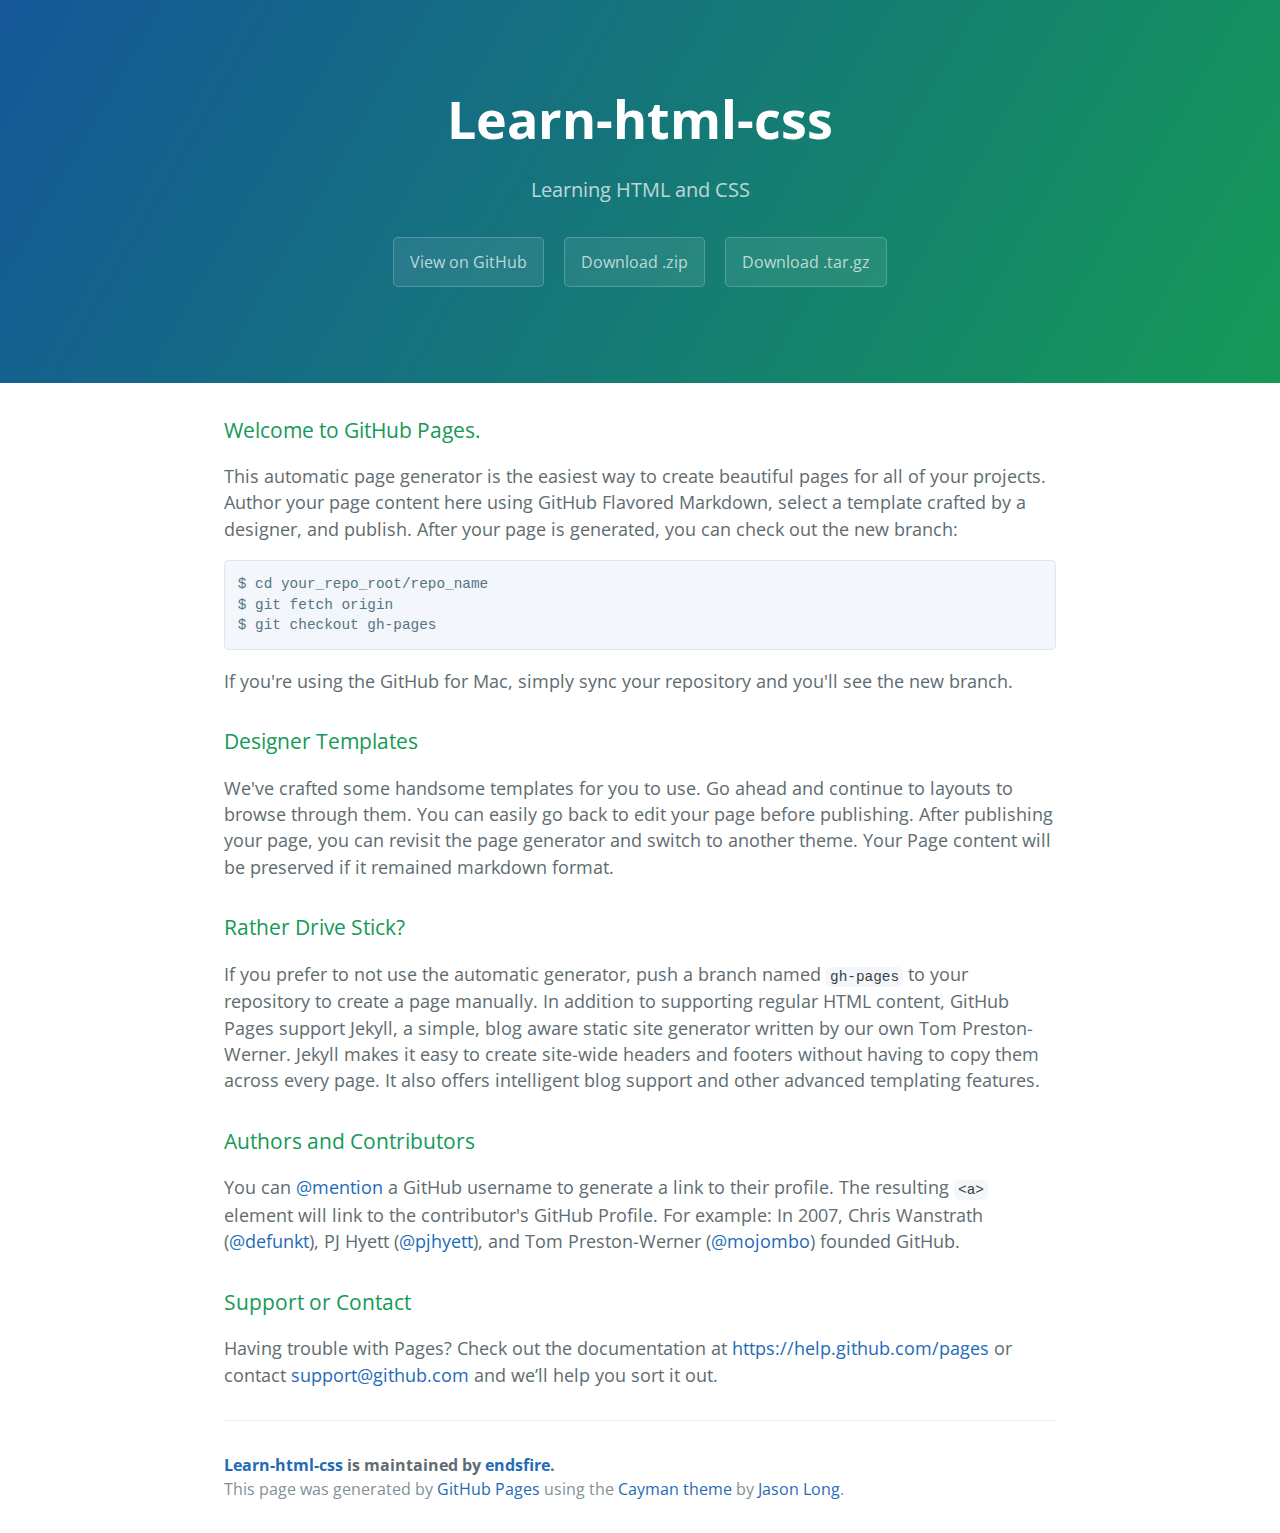
<file: index.html>
<!DOCTYPE html>
<html lang="en-us">
  <head>
    <meta charset="UTF-8">
    <title>Learn-html-css by endsfire</title>
    <meta name="viewport" content="width=device-width, initial-scale=1">
    <link rel="stylesheet" type="text/css" href="stylesheets/normalize.css" media="screen">
    <link href='http://fonts.googleapis.com/css?family=Open+Sans:400,700' rel='stylesheet' type='text/css'>
    <link rel="stylesheet" type="text/css" href="stylesheets/stylesheet.css" media="screen">
    <link rel="stylesheet" type="text/css" href="stylesheets/github-light.css" media="screen">
  </head>
  <body>
    <section class="page-header">
      <h1 class="project-name">Learn-html-css</h1>
      <h2 class="project-tagline">Learning HTML and CSS</h2>
      <a href="https://github.com/endsfire/learn-html-css" class="btn">View on GitHub</a>
      <a href="https://github.com/endsfire/learn-html-css/zipball/master" class="btn">Download .zip</a>
      <a href="https://github.com/endsfire/learn-html-css/tarball/master" class="btn">Download .tar.gz</a>
    </section>

    <section class="main-content">
      <h3>
<a id="welcome-to-github-pages" class="anchor" href="#welcome-to-github-pages" aria-hidden="true"><span class="octicon octicon-link"></span></a>Welcome to GitHub Pages.</h3>

<p>This automatic page generator is the easiest way to create beautiful pages for all of your projects. Author your page content here using GitHub Flavored Markdown, select a template crafted by a designer, and publish. After your page is generated, you can check out the new branch:</p>

<pre><code>$ cd your_repo_root/repo_name
$ git fetch origin
$ git checkout gh-pages
</code></pre>

<p>If you're using the GitHub for Mac, simply sync your repository and you'll see the new branch.</p>

<h3>
<a id="designer-templates" class="anchor" href="#designer-templates" aria-hidden="true"><span class="octicon octicon-link"></span></a>Designer Templates</h3>

<p>We've crafted some handsome templates for you to use. Go ahead and continue to layouts to browse through them. You can easily go back to edit your page before publishing. After publishing your page, you can revisit the page generator and switch to another theme. Your Page content will be preserved if it remained markdown format.</p>

<h3>
<a id="rather-drive-stick" class="anchor" href="#rather-drive-stick" aria-hidden="true"><span class="octicon octicon-link"></span></a>Rather Drive Stick?</h3>

<p>If you prefer to not use the automatic generator, push a branch named <code>gh-pages</code> to your repository to create a page manually. In addition to supporting regular HTML content, GitHub Pages support Jekyll, a simple, blog aware static site generator written by our own Tom Preston-Werner. Jekyll makes it easy to create site-wide headers and footers without having to copy them across every page. It also offers intelligent blog support and other advanced templating features.</p>

<h3>
<a id="authors-and-contributors" class="anchor" href="#authors-and-contributors" aria-hidden="true"><span class="octicon octicon-link"></span></a>Authors and Contributors</h3>

<p>You can <a href="https://github.com/blog/821" class="user-mention">@mention</a> a GitHub username to generate a link to their profile. The resulting <code>&lt;a&gt;</code> element will link to the contributor's GitHub Profile. For example: In 2007, Chris Wanstrath (<a href="https://github.com/defunkt" class="user-mention">@defunkt</a>), PJ Hyett (<a href="https://github.com/pjhyett" class="user-mention">@pjhyett</a>), and Tom Preston-Werner (<a href="https://github.com/mojombo" class="user-mention">@mojombo</a>) founded GitHub.</p>

<h3>
<a id="support-or-contact" class="anchor" href="#support-or-contact" aria-hidden="true"><span class="octicon octicon-link"></span></a>Support or Contact</h3>

<p>Having trouble with Pages? Check out the documentation at <a href="https://help.github.com/pages">https://help.github.com/pages</a> or contact <a href="mailto:support@github.com">support@github.com</a> and we’ll help you sort it out.</p>

      <footer class="site-footer">
        <span class="site-footer-owner"><a href="https://github.com/endsfire/learn-html-css">Learn-html-css</a> is maintained by <a href="https://github.com/endsfire">endsfire</a>.</span>

        <span class="site-footer-credits">This page was generated by <a href="https://pages.github.com">GitHub Pages</a> using the <a href="https://github.com/jasonlong/cayman-theme">Cayman theme</a> by <a href="https://twitter.com/jasonlong">Jason Long</a>.</span>
      </footer>

    </section>

  
  </body>
</html>
</file>
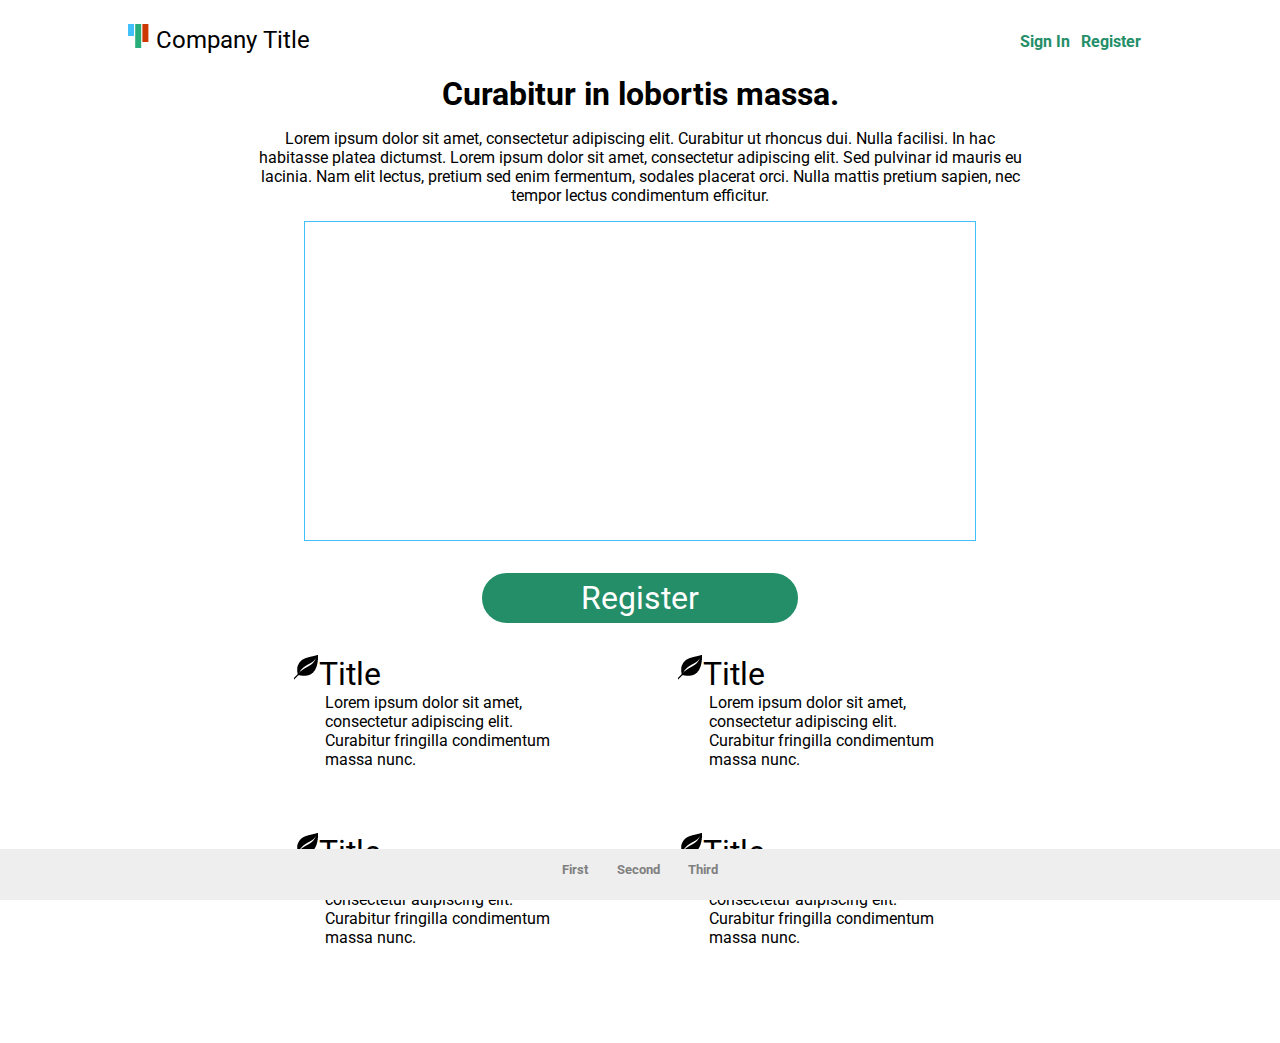
<file: First Try/index.html>
<!DOCTYPE html>
<html>
<head>
	<title>
		Company Title
	</title>
	<link href='http://fonts.googleapis.com/css?family=Roboto' rel='stylesheet' type='text/css'>
	<link rel="stylesheet" media="(min-width:601px)" href="css/main.css" />
	<link rel="stylesheet" media="screen and (max-width:600px)" href="css/mobile.css" />
</head>
<body>
<div id ="title_container">
	<span>
	<svg width=".9em" height="1em" style="display:inline;">
		<rect x="0em" y=".0em" width = ".25em" height=".5em" style="fill:rgb(66,192,251);"/>
		<rect x=".3em" y="0em" width = ".25em" height="1em" style="fill:rgb(40,174,123);"/>
		<rect x=".6em" y=".0em" width = ".25em" height=".75em" style="fill:rgb(205,55,0);"/>
	</svg>
		Company Title
	</span>
	<div id = "title_menu">
		<a href="#" class = "b_menu">
			Sign In
		</a>
		<a href="#" class = "b_menu">
			Register
		</a>
	</div>
</div>
<div id = "main_container">
	<h1>Curabitur in lobortis massa.</h1>
	<p>
		Lorem ipsum dolor sit amet, consectetur adipiscing elit. 
		Curabitur ut rhoncus dui. Nulla facilisi. 
		In hac habitasse platea dictumst. 
		Lorem ipsum dolor sit amet, consectetur adipiscing elit. 
		Sed pulvinar id mauris eu lacinia. 
		Nam elit lectus, pretium sed enim fermentum, sodales placerat orci. 
		Nulla mattis pretium sapien, nec tempor lectus condimentum efficitur. 
	</p>
	<div id = "sample_container">
	</div>
	<a href="#" class ="main_button m_mobilehide">Register</a>
	<div class = "m_grid">
		<div class = "m_col-g">
			<div class = "m_home_grid">
				<div class ="box_title">
					Title
				</div>
				<div class ="box_main">
					Lorem ipsum dolor sit amet, consectetur adipiscing elit. Curabitur fringilla condimentum massa nunc.
				</div>
			</div>
		</div>
		<div class = "m_col-g">
			<div class = "m_home_grid">
				<div class ="box_title">
					Title
				</div>
				<div class ="box_main">
					Lorem ipsum dolor sit amet, consectetur adipiscing elit. Curabitur fringilla condimentum massa nunc.
				</div>
			</div>
		</div>
	</div>
	<div class = "m_grid">
		<div class = "m_col-g">
			<div class = "m_home_grid">
				<div class ="box_title">
					Title
				</div>
				<div class ="box_main">
					Lorem ipsum dolor sit amet, consectetur adipiscing elit. Curabitur fringilla condimentum massa nunc.
				</div>
			</div>
		</div>
		<div class = "m_col-g">
			<div class = "m_home_grid">
				<div class ="box_title">
					Title
				</div>
				<div class ="box_main">
					Lorem ipsum dolor sit amet, consectetur adipiscing elit. Curabitur fringilla condimentum massa nunc.
				</div>
			</div>
		</div>
	</div>
</div>
<div id = "footer_container">
	<div id = "footer_menu">
		<a href="#" class ="b_fmenu">
			First
		</a>
		<a href="#" class ="b_fmenu">
			Second
		</a>
		<a href="#" class ="b_fmenu">
			Third
		</a>
	</div>
</div>
</body>
</html>
</file>
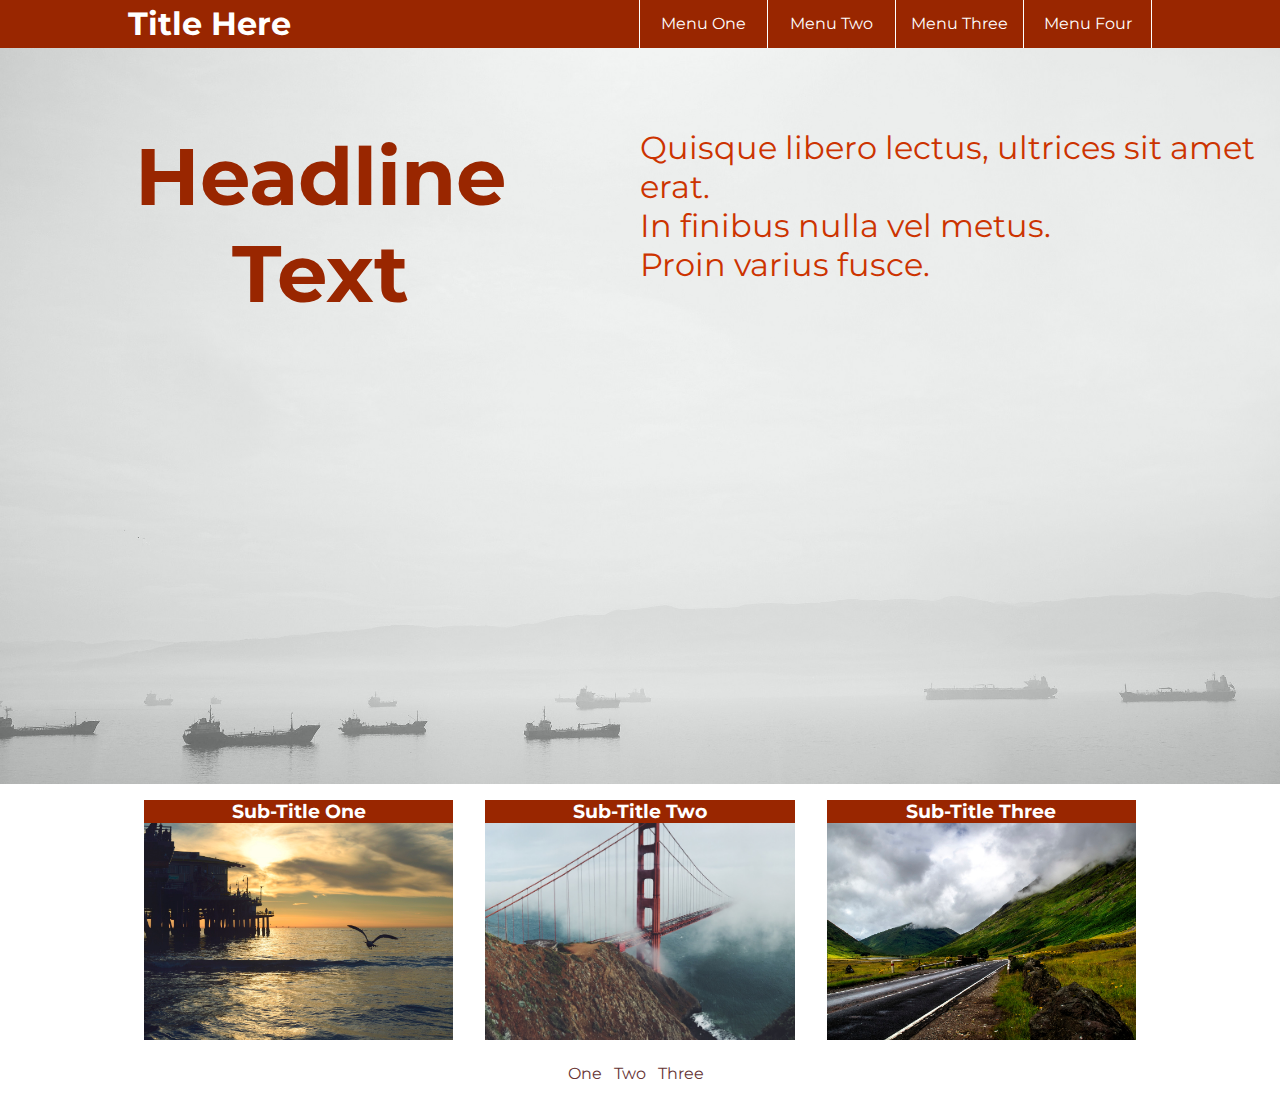
<file: Second Try/index.html>
<!DOCTYPE html>
<html>
<head>
	<title>
		Title Here
	</title>
	<link href='http://fonts.googleapis.com/css?family=Montserrat' rel='stylesheet' type='text/css'>
	<link rel="stylesheet" media ="screen and (min-width: 1020px)" href="css/main.css" />
	<link rel="stylesheet" media ="screen and (max-width: 1020px)" href="css/mobile.css"/>
</head>
<body>
<div id="header_color_strip">
	<div id = "header_container">
		<div class="col-1-2">
			<div class="module">
				<h1>Title Here</h1>
			</div>
		</div>
		<div class="col-1-8">
			<div class="module">
				<a href="#">Menu One</a>
			</div>
		</div>
		<div class="col-1-8">
			<div class="module">
				<a href="#">Menu Two</a>
			</div>
		</div>
		<div class="col-1-8">
			<div class="module">
				<a href="#">Menu Three</a>
			</div>
		</div>
		<div class="col-1-8">
			<div class="module">
				<a href="#">Menu Four</a>
			</div>
		</div>
	</div>
</div>
<div id = "content_container">
	<div id ="background_container">
		<div>
			<h1>Headline Text</h1>
		</div>
		<div id ="text_container">
			<ul>
				<li>Quisque libero lectus, ultrices sit amet erat.</li>
				<li>In finibus nulla vel metus.</li>
				<li>Proin varius fusce.</li>
			</ul>
		</div>
	</div>
	<div id ="details_container">
		<div class = "col-1-3">
			<div class = "module_detail" id = "sub_title_one">
				<div>
					<h3>Sub-Title One</h3>
					<p>
					Lorem ipsum dolor sit amet, consectetur adipiscing elit. 
					Integer vestibulum augue ut ligula viverra rhoncus. 
					Aenean quis imperdiet volutpat.
					</p>
				</div>
			</div>
		</div>
		<div class = "col-1-3">
			<div class = "module_detail" id = "sub_title_two">
				<div>
					<h3>Sub-Title Two</h3>
					<p>
					Lorem ipsum dolor sit amet, consectetur adipiscing elit. 
					Cras commodo in libero sed pharetra. Ut id metus porta, 
					maximus sapien sed posuere.
					</p>
				</div>
			</div>
		</div>
		<div class = "col-1-3">
			<div class = "module_detail" id = "sub_title_three">
				<div>
					<h3>Sub-Title Three</h3>
					<p>
					Lorem ipsum dolor sit amet, consectetur adipiscing elit. 
					Integer non sem metus. Curabitur quis eleifend dui. 
					Mauris eu ullamcorper volutpat.
					</p>
				</div>
			</div>
		</div>
	</div>
</div>
<div id ="footer_container">
	<ul>
		<li><a href="#">One</a></li>
		<li><a href="#">Two</a></li>
		<li><a href="#">Three</a></li>
	</ul>
</div>
</body>
</html>
</file>
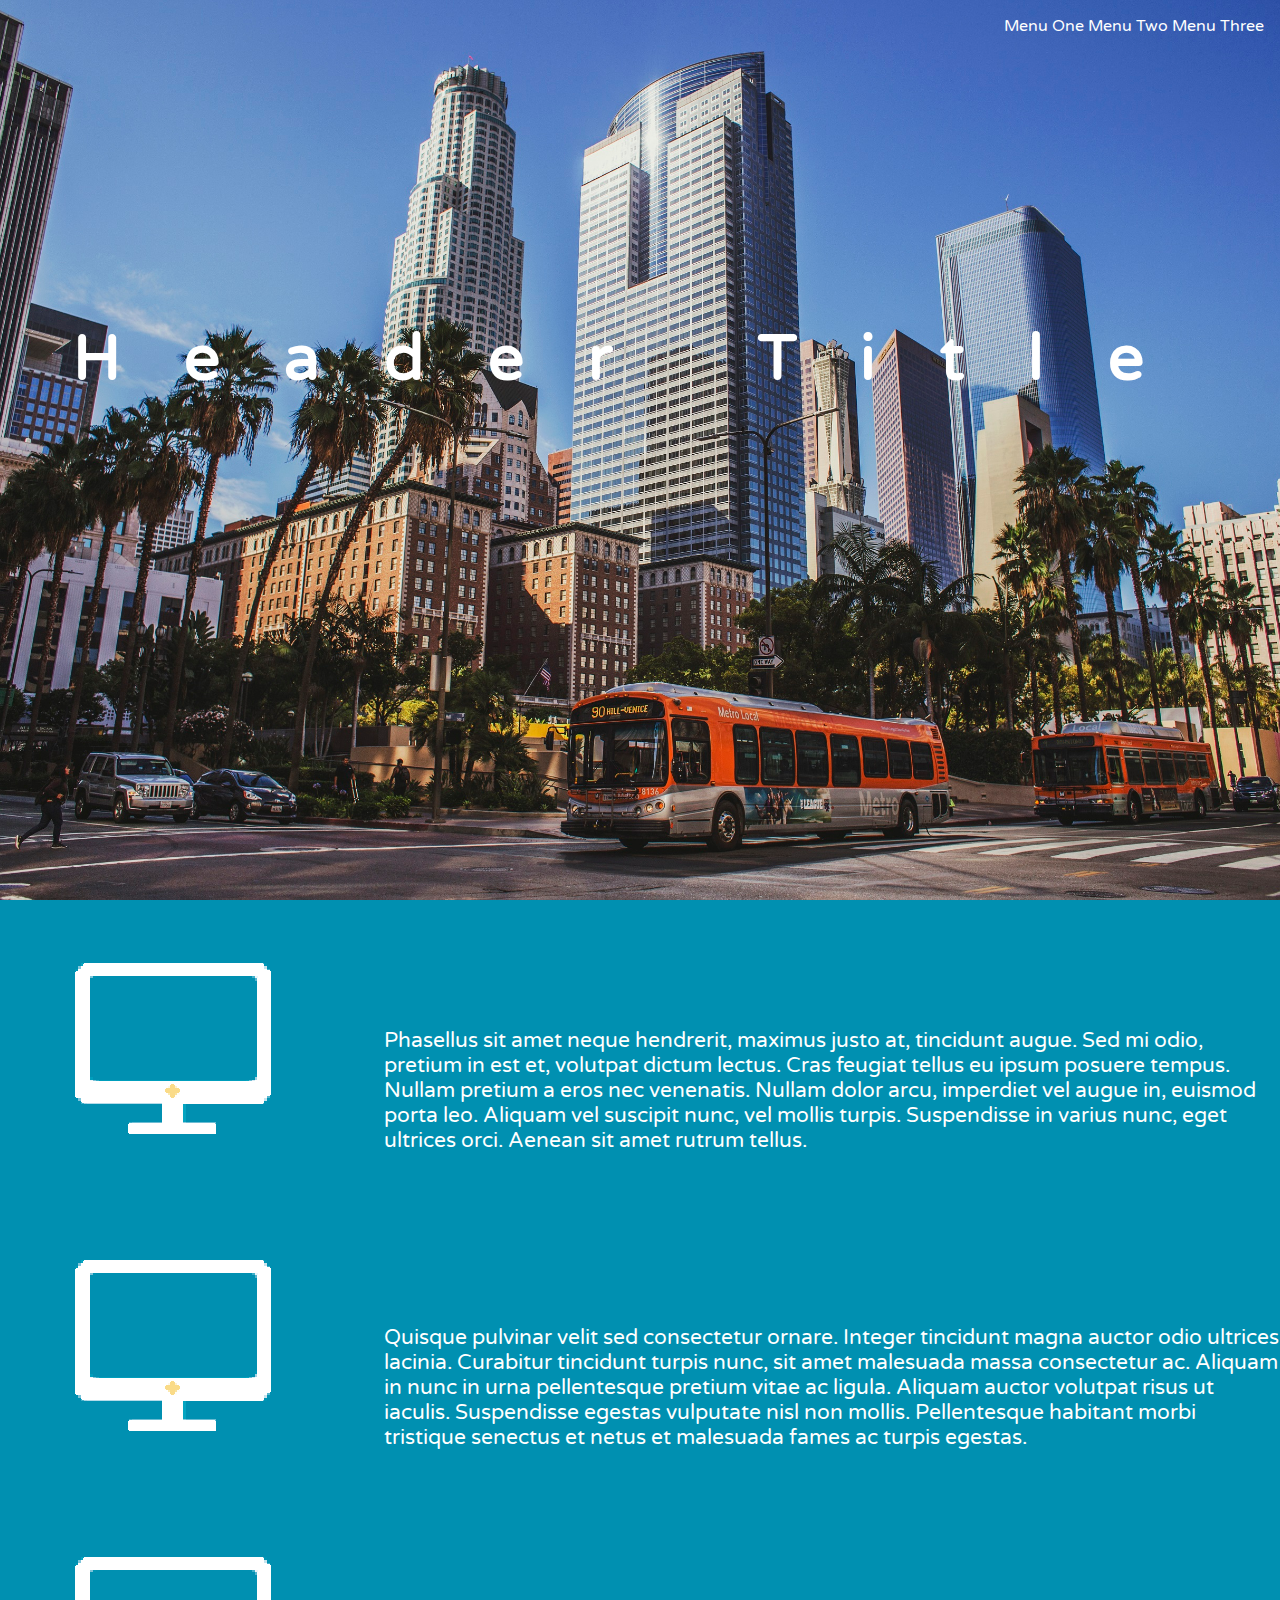
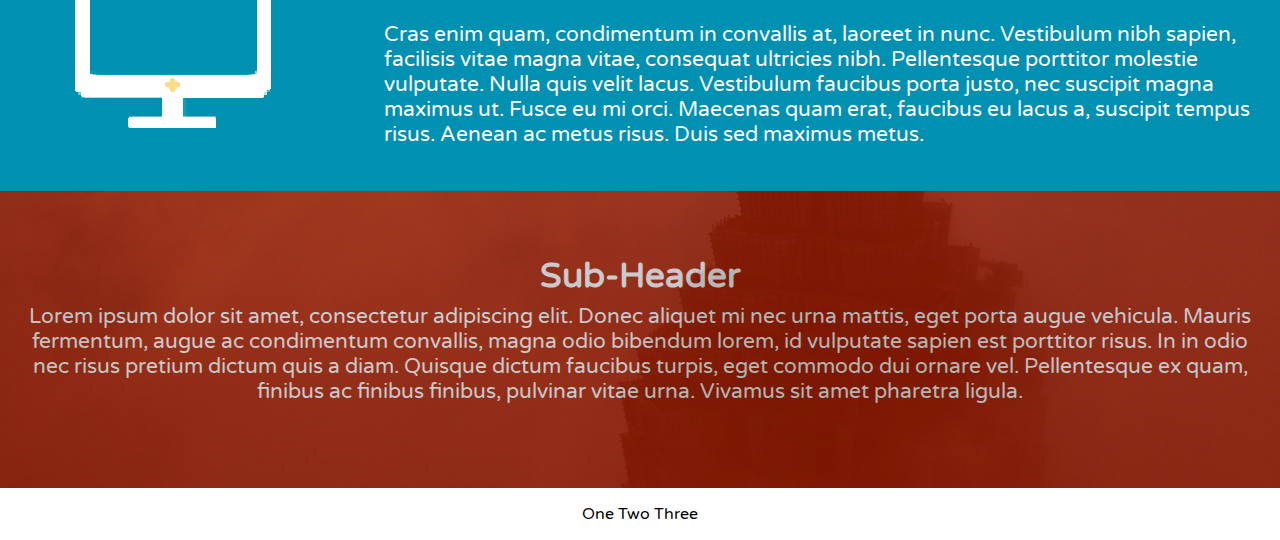
<file: Third Try/index.html>
<!DOCTYPE html>
<html>
<head>
	<title>
		Third Try
	</title>
	<link href='http://fonts.googleapis.com/css?family=Varela+Round' rel='stylesheet' type='text/css'>
	<link rel="stylesheet" href="css/desk.css"/>
</head>
<body>
<div id = "header_container">
	<div id ="header_menu">
		<a href="#">Menu One</a>
		<a href="#">Menu Two</a>
		<a href="#">Menu Three</a>
	</div>
	<h1>Header Title</h1>
</div>
<div id = "content_container">
	<div class = "list_content">
		<div>
			<p>
				Phasellus sit amet neque hendrerit, maximus justo at, tincidunt augue. 
				Sed mi odio, pretium in est et, volutpat dictum lectus. Cras feugiat tellus eu ipsum posuere tempus. 
				Nullam pretium a eros nec venenatis. Nullam dolor arcu, imperdiet vel augue in, euismod porta leo. 
				Aliquam vel suscipit nunc, vel mollis turpis. Suspendisse in varius nunc, eget ultrices orci. 
				Aenean sit amet rutrum tellus.
			</p>
		</div>
	</div>
	<div class = "list_content">
		<div>
			<p>
				Quisque pulvinar velit sed consectetur ornare. Integer tincidunt magna auctor odio ultrices lacinia. 
				Curabitur tincidunt turpis nunc, sit amet malesuada massa consectetur ac. 
				Aliquam in nunc in urna pellentesque pretium vitae ac ligula. Aliquam auctor volutpat risus ut iaculis. 
				Suspendisse egestas vulputate nisl non mollis. Pellentesque habitant morbi tristique senectus et netus et 
				malesuada fames ac turpis egestas.
			</p>
		</div>
	</div>
	<div class = "list_content">
		<div>
			<p>
				Cras enim quam, condimentum in convallis at, laoreet in nunc. Vestibulum nibh sapien, facilisis vitae magna vitae, 
				consequat ultricies nibh. Pellentesque porttitor molestie vulputate. Nulla quis velit lacus. 
				Vestibulum faucibus porta justo, nec suscipit magna maximus ut. Fusce eu mi orci. 
				Maecenas quam erat, faucibus eu lacus a, suscipit tempus risus. Aenean ac metus risus. Duis sed maximus metus.
			</p>
		</div>
	</div>
</div>
<div id = "detail_content">
	<div></div>
	<div>
		<h3>Sub-Header</h3>
		<p>
			Lorem ipsum dolor sit amet, consectetur adipiscing elit. Donec aliquet mi nec urna mattis, eget porta augue vehicula. 
			Mauris fermentum, augue ac condimentum convallis, magna odio bibendum lorem, id vulputate sapien est porttitor risus. 
			In in odio nec risus pretium dictum quis a diam. Quisque dictum faucibus turpis, eget commodo dui ornare vel. 
			Pellentesque ex quam, finibus ac finibus finibus, pulvinar vitae urna. Vivamus sit amet pharetra ligula.
		</p>
	</div>
</div>
<div id = "footer_container">
	<a href="#">One</a>
	<a href="#">Two</a>
	<a href="#">Three</a>
</div>
</body>
</html>
</file>
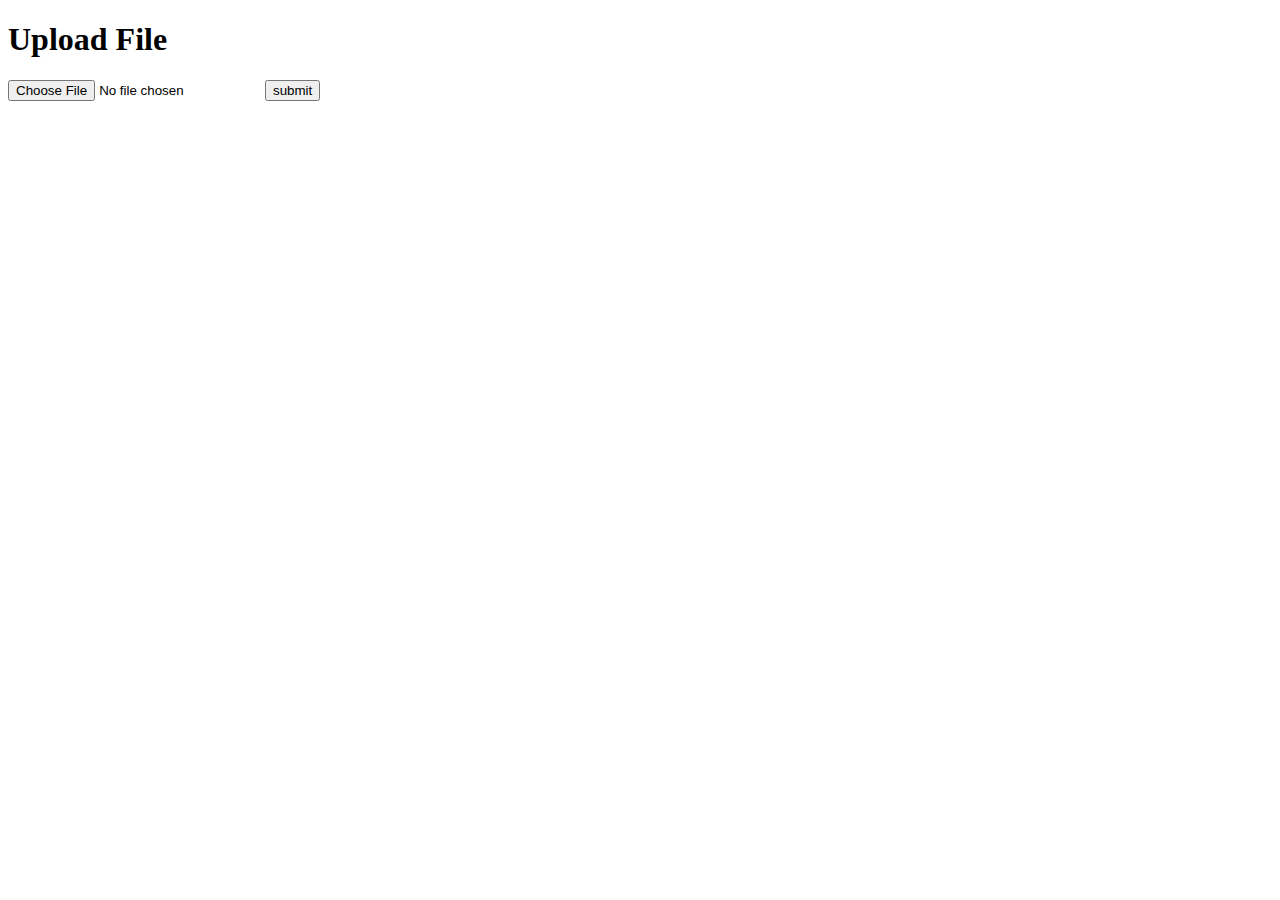
<file: upload.html>
<!DOCTYPE html>
<html>
<head>
	<title>
		Upload and Show
	</title>
</head>
<body>
<h1>Upload File</h1>
<form action="/test_file" method="post" accept-charset="utf-8" enctype="multipart/form-data">
<input id = "excel" name = "excel" type="file" value = ""/>
<input type="submit" value="submit"/>
</form>
</body>
</html>
</file>
<file: stylesheets/stylesheet.css>
* {
  box-sizing: border-box; }

body {
  padding: 0;
  margin: 0;
  font-family: "Open Sans", "Helvetica Neue", Helvetica, Arial, sans-serif;
  font-size: 16px;
  line-height: 1.5;
  color: #606c71; }

a {
  color: #1e6bb8;
  text-decoration: none; }
  a:hover {
    text-decoration: underline; }

.btn {
  display: inline-block;
  margin-bottom: 1rem;
  color: rgba(255, 255, 255, 0.7);
  background-color: rgba(255, 255, 255, 0.08);
  border-color: rgba(255, 255, 255, 0.2);
  border-style: solid;
  border-width: 1px;
  border-radius: 0.3rem;
  transition: color 0.2s, background-color 0.2s, border-color 0.2s; }
  .btn + .btn {
    margin-left: 1rem; }

.btn:hover {
  color: rgba(255, 255, 255, 0.8);
  text-decoration: none;
  background-color: rgba(255, 255, 255, 0.2);
  border-color: rgba(255, 255, 255, 0.3); }

@media screen and (min-width: 64em) {
  .btn {
    padding: 0.75rem 1rem; } }

@media screen and (min-width: 42em) and (max-width: 64em) {
  .btn {
    padding: 0.6rem 0.9rem;
    font-size: 0.9rem; } }

@media screen and (max-width: 42em) {
  .btn {
    display: block;
    width: 100%;
    padding: 0.75rem;
    font-size: 0.9rem; }
    .btn + .btn {
      margin-top: 1rem;
      margin-left: 0; } }

.page-header {
  color: #fff;
  text-align: center;
  background-color: #159957;
  background-image: linear-gradient(120deg, #155799, #159957); }

@media screen and (min-width: 64em) {
  .page-header {
    padding: 5rem 6rem; } }

@media screen and (min-width: 42em) and (max-width: 64em) {
  .page-header {
    padding: 3rem 4rem; } }

@media screen and (max-width: 42em) {
  .page-header {
    padding: 2rem 1rem; } }

.project-name {
  margin-top: 0;
  margin-bottom: 0.1rem; }

@media screen and (min-width: 64em) {
  .project-name {
    font-size: 3.25rem; } }

@media screen and (min-width: 42em) and (max-width: 64em) {
  .project-name {
    font-size: 2.25rem; } }

@media screen and (max-width: 42em) {
  .project-name {
    font-size: 1.75rem; } }

.project-tagline {
  margin-bottom: 2rem;
  font-weight: normal;
  opacity: 0.7; }

@media screen and (min-width: 64em) {
  .project-tagline {
    font-size: 1.25rem; } }

@media screen and (min-width: 42em) and (max-width: 64em) {
  .project-tagline {
    font-size: 1.15rem; } }

@media screen and (max-width: 42em) {
  .project-tagline {
    font-size: 1rem; } }

.main-content :first-child {
  margin-top: 0; }
.main-content img {
  max-width: 100%; }
.main-content h1, .main-content h2, .main-content h3, .main-content h4, .main-content h5, .main-content h6 {
  margin-top: 2rem;
  margin-bottom: 1rem;
  font-weight: normal;
  color: #159957; }
.main-content p {
  margin-bottom: 1em; }
.main-content code {
  padding: 2px 4px;
  font-family: Consolas, "Liberation Mono", Menlo, Courier, monospace;
  font-size: 0.9rem;
  color: #383e41;
  background-color: #f3f6fa;
  border-radius: 0.3rem; }
.main-content pre {
  padding: 0.8rem;
  margin-top: 0;
  margin-bottom: 1rem;
  font: 1rem Consolas, "Liberation Mono", Menlo, Courier, monospace;
  color: #567482;
  word-wrap: normal;
  background-color: #f3f6fa;
  border: solid 1px #dce6f0;
  border-radius: 0.3rem; }
  .main-content pre > code {
    padding: 0;
    margin: 0;
    font-size: 0.9rem;
    color: #567482;
    word-break: normal;
    white-space: pre;
    background: transparent;
    border: 0; }
.main-content .highlight {
  margin-bottom: 1rem; }
  .main-content .highlight pre {
    margin-bottom: 0;
    word-break: normal; }
.main-content .highlight pre, .main-content pre {
  padding: 0.8rem;
  overflow: auto;
  font-size: 0.9rem;
  line-height: 1.45;
  border-radius: 0.3rem; }
.main-content pre code, .main-content pre tt {
  display: inline;
  max-width: initial;
  padding: 0;
  margin: 0;
  overflow: initial;
  line-height: inherit;
  word-wrap: normal;
  background-color: transparent;
  border: 0; }
  .main-content pre code:before, .main-content pre code:after, .main-content pre tt:before, .main-content pre tt:after {
    content: normal; }
.main-content ul, .main-content ol {
  margin-top: 0; }
.main-content blockquote {
  padding: 0 1rem;
  margin-left: 0;
  color: #819198;
  border-left: 0.3rem solid #dce6f0; }
  .main-content blockquote > :first-child {
    margin-top: 0; }
  .main-content blockquote > :last-child {
    margin-bottom: 0; }
.main-content table {
  display: block;
  width: 100%;
  overflow: auto;
  word-break: normal;
  word-break: keep-all; }
  .main-content table th {
    font-weight: bold; }
  .main-content table th, .main-content table td {
    padding: 0.5rem 1rem;
    border: 1px solid #e9ebec; }
.main-content dl {
  padding: 0; }
  .main-content dl dt {
    padding: 0;
    margin-top: 1rem;
    font-size: 1rem;
    font-weight: bold; }
  .main-content dl dd {
    padding: 0;
    margin-bottom: 1rem; }
.main-content hr {
  height: 2px;
  padding: 0;
  margin: 1rem 0;
  background-color: #eff0f1;
  border: 0; }

@media screen and (min-width: 64em) {
  .main-content {
    max-width: 64rem;
    padding: 2rem 6rem;
    margin: 0 auto;
    font-size: 1.1rem; } }

@media screen and (min-width: 42em) and (max-width: 64em) {
  .main-content {
    padding: 2rem 4rem;
    font-size: 1.1rem; } }

@media screen and (max-width: 42em) {
  .main-content {
    padding: 2rem 1rem;
    font-size: 1rem; } }

.site-footer {
  padding-top: 2rem;
  margin-top: 2rem;
  border-top: solid 1px #eff0f1; }

.site-footer-owner {
  display: block;
  font-weight: bold; }

.site-footer-credits {
  color: #819198; }

@media screen and (min-width: 64em) {
  .site-footer {
    font-size: 1rem; } }

@media screen and (min-width: 42em) and (max-width: 64em) {
  .site-footer {
    font-size: 1rem; } }

@media screen and (max-width: 42em) {
  .site-footer {
    font-size: 0.9rem; } }
</file>
<file: stylesheets/github-light.css>
/*
   Copyright 2014 GitHub Inc.

   Licensed under the Apache License, Version 2.0 (the "License");
   you may not use this file except in compliance with the License.
   You may obtain a copy of the License at

       http://www.apache.org/licenses/LICENSE-2.0

   Unless required by applicable law or agreed to in writing, software
   distributed under the License is distributed on an "AS IS" BASIS,
   WITHOUT WARRANTIES OR CONDITIONS OF ANY KIND, either express or implied.
   See the License for the specific language governing permissions and
   limitations under the License.

*/

.pl-c /* comment */ {
  color: #969896;
}

.pl-c1      /* constant, markup.raw, meta.diff.header, meta.module-reference, meta.property-name, support, support.constant, support.variable, variable.other.constant */,
.pl-s .pl-v /* string variable */ {
  color: #0086b3;
}

.pl-e  /* entity */,
.pl-en /* entity.name */ {
  color: #795da3;
}

.pl-s .pl-s1 /* string source */,
.pl-smi      /* storage.modifier.import, storage.modifier.package, storage.type.java, variable.other, variable.parameter.function */ {
  color: #333;
}

.pl-ent /* entity.name.tag */ {
  color: #63a35c;
}

.pl-k /* keyword, storage, storage.type */ {
  color: #a71d5d;
}

.pl-pds              /* punctuation.definition.string, string.regexp.character-class */,
.pl-s                /* string */,
.pl-s .pl-pse .pl-s1 /* string punctuation.section.embedded source */,
.pl-sr               /* string.regexp */,
.pl-sr .pl-cce       /* string.regexp constant.character.escape */,
.pl-sr .pl-sra       /* string.regexp string.regexp.arbitrary-repitition */,
.pl-sr .pl-sre       /* string.regexp source.ruby.embedded */ {
  color: #183691;
}

.pl-v /* variable */ {
  color: #ed6a43;
}

.pl-id /* invalid.deprecated */ {
  color: #b52a1d;
}

.pl-ii /* invalid.illegal */ {
  background-color: #b52a1d;
  color: #f8f8f8;
}

.pl-sr .pl-cce /* string.regexp constant.character.escape */ {
  color: #63a35c;
  font-weight: bold;
}

.pl-ml /* markup.list */ {
  color: #693a17;
}

.pl-mh        /* markup.heading */,
.pl-mh .pl-en /* markup.heading entity.name */,
.pl-ms        /* meta.separator */ {
  color: #1d3e81;
  font-weight: bold;
}

.pl-mq /* markup.quote */ {
  color: #008080;
}

.pl-mi /* markup.italic */ {
  color: #333;
  font-style: italic;
}

.pl-mb /* markup.bold */ {
  color: #333;
  font-weight: bold;
}

.pl-md /* markup.deleted, meta.diff.header.from-file */ {
  background-color: #ffecec;
  color: #bd2c00;
}

.pl-mi1 /* markup.inserted, meta.diff.header.to-file */ {
  background-color: #eaffea;
  color: #55a532;
}

.pl-mdr /* meta.diff.range */ {
  color: #795da3;
  font-weight: bold;
}

.pl-mo /* meta.output */ {
  color: #1d3e81;
}
</file>
<file: First Try/css/main.css>
*,
*:after,
*:before {
  margin: 0;
  padding: 0;
  font-family: 'Roboto', sans-serif;
	-webkit-box-sizing: border-box;
     -moz-box-sizing: border-box;
          box-sizing: border-box;
}
#title_container{
	width: 80%;
	max-width: 1024px;
	margin: 1.5em auto 1em auto;
	overflow: hidden;
}
#title_container span{
	font-size: 1.5em;
	text-align: left;
}
#title_menu{
	float: right;
	padding: .5em;
}
.b_menu{
	padding: .2em;
	text-align:middle;
	font-weight: bold;
	color:#238E68;
	text-decoration: none;
}
.b_menu:hover{
	cursor: pointer;
	text-decoration: underline;
}
#main_container{
	width: 75%;
	max-width: 960px;
	margin: 0 auto 5em auto;
	text-align: center;
}
#main_container p{
	width:80%;
	margin: 1em auto 1em auto;
}
#sample_container{
	border: .1em solid #42C0FB;
	height: 20em;
	width: 70%;
	margin: 1em auto 1em auto;
}
.main_button{
	font-size: 2em;
	text-decoration: none;
	padding: .1em 3em .1em 3em;
	border: .1em solid #238E68;
	border-radius: 2em;
	background-color: #238E68;
	color: #FFFFFF;
	margin: .5em;
	display: inline-block;
}
.main_button:hover{
	background-color: #FFFFFF;
	color: #238E68;
	border: .1em solid #238E68;
}
#search_bar{
	width: 50%;
	height: 2em;
	margin: .7em;
    padding: .3em;
	border: 1px solid #eee;
	-moz-transition: all .5s;
    -webkit-transition: all .5s;
    transition: all .5s;
}
#search_bar:focus{
	border-color: #CD3700;
	outline: 0;
	-webkit-box-shadow: 0 0 8px rgba(255, 225, 255, 0.6);
	box-shadow: 0 0 8px rgba(255, 225, 255, 0.6);
}
.m_list{
	height: 2em;
	border-top: .1em solid #F1F0FF;
}
.m_list:last-of-type{
	border-bottom: .1em solid #F1F0FF;
}
.m_list:after, .m_grid:after{
	content: "";
	display: table;
	clear: both;
}
.m_grid{
	width: 80%;
	margin: 0 auto 2em auto;
}
[class*='m_col-']{
	float:left;
	padding-right: .2em;
}
[class*='m_col-']:last-of-type{
	padding-right: 0;
}
.m_col-v{
	width: 27%;
}
.m_col-e{
	width: 9.5%;
}
.m_col-g{
	width: 50%;
}
.m_text{
	float:left;
	padding: .5em 0em 0em .5em;
}
.m_home_grid{
	margin: 1em auto 1em auto;
	width: 80%;
	text-align: left;
}
.box_title{
	font-size: 2em;
	background: url("glyphicons-2-leaf.png");
	background-repeat: no-repeat;
	padding-left: 25px;
	min-height: 25px;
}
.box_main{
	width: 80%;
	margin: 0 auto 0 auto;
}
#footer_container{
	width: 100%;
	height:4em;
	background: #eee;
	font-size: .8em;
	text-align: center;
	position: fixed;
	bottom: 0px;
}
#footer_menu{
	margin: 1em;
	color: #808080;
	font-weight: bold;
}
.b_fmenu{
	color: #808080;
	cursor: pointer;
	margin: 0em 1em 0 1em;
	text-decoration: none;
}
.b_fmenu:hover{
	text-decoration: underline;
}
</file>
<file: First Try/css/mobile.css>
*,
*:after,
*:before {
  margin: 0;
  padding: 0;
  font-family: 'Roboto', sans-serif;
	-webkit-box-sizing: border-box;
     -moz-box-sizing: border-box;
          box-sizing: border-box;
}
#title_container{
	width: 100%;
	margin: 0 0 1em 0;
	overflow: hidden;
	text-align: center;
}
#title_container span{
	font-size: 2em;
	margin: 2em 0 2em 0;
	display: inline-block;
}
#title_menu{
	text-align: center;
}
.b_menu{
	padding: .5em .2em .5em .2em;
	margin: .3em .1em .3em .1em;
	text-align:middle;
	font-weight: bold;
	border: .1em solid #238E68;
	background: #238E68;
	color:#FFFFFF;
	cursor: pointer;
	text-decoration: none;
	display: block;
}
.b_menu_mobile{
	width: 3em;
	display: inline-block;
}
#main_container{
	width: 100%;
	text-align: center;
	margin: 0 0 3em 0;
}
#main_container p{
	width:80%;
	margin: 1em auto 1em auto;
}
#sample_container{
	border: .1em solid #BFEFFF;
	height: 20em;
	width: 100%;
	margin: 1em 0 1em 0;
}
#search_bar{
	width: 70%;
	height: 2em;
	margin: .3em;
    padding: .3em;
	border: 1px solid #eee;
	-moz-transition: all .5s;
    -webkit-transition: all .5s;
    transition: all .5s;
}
#search_bar:focus{
	border-color: #CD3700;
	outline: 0;
	-webkit-box-shadow: 0 0 8px rgba(255, 225, 255, 0.6);
	box-shadow: 0 0 8px rgba(255, 225, 255, 0.6);
}
/*
.m_list{
	height: 3em;
	width: 100%;
	margin: 1em 0 1em 0;
	background: #F1F0FF;
}
*/
.m_list{
	height: 2em;
	border-top: .1em solid #F1F0FF;
}
.m_list:last-of-type{
	border-bottom: .1em solid #F1F0FF;
}
.m_list:after, .m_grid:after{
	content:"";
	display:table;
	clear:both;
}
[class*='m_col-']{
	float:left;
	padding-right: .2em;
}
[class*='m_col-']:last-of-type{
	padding-right: 0;
}
.m_col-v{
	width: 60%;
}
.m_col-e{
	width: 20%;
}
.m_col-g{
	width: 100%;
	display: block;
}
.m_text{
	float:left;
	padding: .5em 0em 0em .5em;
}
.m_home_grid{
	margin: 1em auto 1em auto;
	width: 80%;
	text-align: left;
}
.box_title{
	font-size: 2em;
	background: url("glyphicons-2-leaf.png");
	background-repeat: no-repeat;
	padding-left: 25px;
	min-height: 25px;
}
.m_mobilehide{
	display: none;
}
#footer_container{
	width: 100%;
	background: #eee;
	font-size: .8em;
	text-align: center;
	position: fixed;
	bottom: 0px;
}
#footer_menu{
	margin: 1em;
	color: #808080;
	font-weight: bold;
}
.b_fmenu{
	margin: 0 1em 0 1em;
	cursor: pointer;
	color: #808080;
	text-decoration: none;
}
</file>
<file: Second Try/css/main.css>
*{
	padding: 0;
	margin: 0;
	font-family: 'Montserrat', sans-serif;
}
#header_color_strip{
	width: 100%;
	height: 3em;
	background: #992600;
	color: #FFFFFF;
}
#header_container{
	width: 80%;
	max-width: 1280px;
	margin: 0 auto 0 auto;
}
#header_container:after{
	content = "";
	display: table;
	clear: both;
}
[class*='col-']{
	float: left;
	padding-right: 3em;
}
[class*='col-']{
	padding-right: 0em;
}
.col-1-2{
	width: 50%;
}
.col-1-3{
	width: 33.3333%;
	text-align: center;
}
.col-1-8{
	width: 12.5%;
	text-align: center;	
}
.module{
	line-height: 3em;
	border-right: .1em solid #FFFFFF;
}
.module a{
	text-decoration: none;
	color: #FFFFFF;
	display: block;
	position: relative;
}
.module a:hover{
	color: #FFFFFF;
}
.module a:before{
	content: "";
	position: absolute;
	width: 100%;
	height: .5em;
	bottom:0;
	left:0;
	background-color: #CC3300;
	visibility: hidden;
	-webkit-transform: scaleX(0);
	transform: scaleX(0);
	-webkit-transform: all 0.3s ease-in-out 0s;
	transition: all 0.3s ease-in-out 0s;
}
.module a:hover:before{
	visibility: visible;
	-webkit-transform: scaleX(1);
	transform: scaleX(1);
}
#content_container{
	width: 100%;
}
#background_container{
	width: 100%;
	margin: 0 auto 0 auto;
	height: 46em;
	background: url(ships.jpg) no-repeat bottom;
	background-size: cover;
}
#background_container div:first-of-type{
	width: 50%;
	float: left;
	height: 100%;
}
#background_container h1{
	text-align: center;
	font-size: 5em;
	margin: 1em;
	color: #992600;
}
#text_container{
	width: 50%;
	float: right;
	height: 100%;
	text-align: left;
}
#text_container ul{
	list-style-type: none;
	margin-top: 5em;
}
#text_container li{
	font-size: 2em;
	color: #CC3300;
}
#details_container{
	width: 80%;
	max-width: 1280px;
	margin: 0 auto 0 auto;
	height: 16em;
}
#details_container:after{
	content = "";
	display: table;
	clear: both;
}
.module_detail{
	background: #257E78;
	margin: 1em;
	height: 15em;
	color: #FFFFFF;
}
.module_detail h3{
	margin-bottom: 3em;
	background-color: #992600;
}
.module_detail p{
	visibility: hidden;
	opacity: 0;
	-webkit-transition: visibility 0s linear 1s,opacity 1s ease;
	transition: visibility 0s linear 1s,opacity 1s ease;
	margin: 1em;
}
.module_detail:hover p{
	visibility:visible;
	opacity: 1;
	-webkit-transition-delay: 0s;
	transition-delay: 0s;
}
.module_detail div{
	width: 100%;
	height: 100%;
	-webkit-transition: visibility 0s linear 1s,opacity 1s ease;
	transition: visibility 0s linear 1s,opacity 1s ease;
}
.module_detail:hover div{
	background-color: rgb(0, 0, 0);
    background-color: rgba(0, 0, 0, 0.3);
	-webkit-transition-delay: 0s;
	transition-delay: 0s;
}
#sub_title_one{
	background: url(dock.jpg) no-repeat center;
	background-size: cover;
}
#sub_title_two{
	background: url(golden.jpg) no-repeat center;
	background-size: cover;
}
#sub_title_three{
	background: url(hill.jpg) no-repeat center;
	background-size: cover;
}
#footer_container{
	width: 100%;
	text-align: center;
	padding-top: .5em;
	margin-top: 1em;
	margin-bottom: 1em;
}
#footer_container li{
	display: inline;
	margin-right: .5em;
}
#footer_container a{
	text-decoration: none;
	color: #663333;
	position: relative;
}
#footer_container a:hover{
	color: #663333;
}
#footer_container a:before{
	content: "";
	position: absolute;
	width: 100%;
	height: .1em;
	bottom:0;
	left:0;
	background-color: #663333;
	visibility: hidden;
	-webkit-transform: scaleX(0);
	transform: scaleX(0);
	-webkit-transform: all 0.3s ease-in-out 0s;
	transition: all 0.3s ease-in-out 0s;
}
#footer_container a:hover:before{
	visibility: visible;
	-webkit-transform: scaleX(1);
	transform: scaleX(1);
}
</file>
<file: Second Try/css/mobile.css>
*{
	padding: 0;
	margin: 0;
	font-family: 'Montserrat', sans-serif;
}
#header_color_strip{
	width: 100%;
	background: #992600;
	color: #FFFFFF;
	text-align: center;
}
#header_color_strip h1{
	padding: 1em;
	margin: 0em;
}
#header_color_strip a{
	color: #FFFFFF;
	text-decoration: none;
	border-bottom: .1em solid #FFFFFF;
	width: 100%;
	display:block;
	padding-top: .3em;
	padding-bottom: .3em;
}
#background_container{
	width: 100%;
	height: 100vh;
	background: url(ships-small.jpg) no-repeat bottom;
	background-size: cover;
	text-align: center;
}
#background_container h1{
	color: #992600;
	font-size: 4em;
	padding-top: 2em;
}
#background_container ul{
	list-style-type: none;
	padding-top: 4em;
	padding-bottom: 1em;
}
#background_container li{
	font-size: 1.5em;
	color: #CC3300;
}
.col-1-3{
	width: 100%;
	height: 50vh;
}
#sub_title_one, #sub_title_two, #sub_title_three{
	width: 100%;
	height: 50vh;
	text-align: center;
	background-size: cover;
	color: #FFFFFF;
	display: table-cell;
	vertical-align: middle;
}
#sub_title_one div, #sub_title_two div, #sub_title_three div{
	background-color: rgb(0, 0, 0);
    background-color: rgba(0, 0, 0, 0.6);
	display: inline-block;
}
#sub_title_one h3, #sub_title_two h3, #sub_title_three h3{
	padding-top: .5em;
	padding-bottom: .5em;
	font-size: 2em;
}
#sub_title_one p, #sub_title_two p, #sub_title_three p{
	width: 50%;
	margin: 0 auto 0 auto;
	padding-bottom: 2em;
}
#sub_title_one{
	background: url(dock-small.jpg) no-repeat center;
	background-color: #DDDDDD;
}
#sub_title_two{
	background: url(golden-small.jpg) no-repeat center;
	background-color: #DDDDDD;
}
#sub_title_three{
	background: url(hill-small.jpg) no-repeat center;
	background-color: #DDDDDD;
}
#footer_container{
	width: 100%;
}
#footer_container li{
	width: 100%;
	background: #DDDDDD;
	padding-top: .5em;
	padding-bottom: .5em;
}
#footer_container a{
	color: #663333;
	text-decoration: none;
	padding-left: .1em;
	margin-left: 2em;
	border-left: .1em solid #000000;
}
</file>
<file: Third Try/css/desk.css>
*{
	padding: 0;
	margin: 0;
	font-family: 'Varela Round', sans-serif;
}
#header_container{
	width:100%;
	height: 100vh;
	text-align: center;
	background: url(city.jpg) no-repeat fixed center;
	background-size: cover;
}
#header_container h1{
	padding-top: 5em;
	font-size: 4em;
	color: #FFFFFF;
	letter-spacing: 1em;
}
#header_menu{
	padding-top: 1em;
	padding-right: 1em;
	float:right;
}
#header_menu a{
	text-decoration: none;
	color: #FFFFFF;
	position: relative;
}
#header_menu a:before{
	content: "";
	position: absolute;
	width: 100%;
	height: .1em;
	top:0;
	right:0;
	background-color: #CC3300;
	visibility: hidden;
	-webkit-transform: scaleX(0);
	transform: scaleX(0);
	-webkit-transform: all 0.3s ease-in-out 0s;
	transition: all 0.3s ease-in-out 0s;
}
#header_menu a:hover:before{
	visibility: visible;
	-webkit-transform: scaleX(1);
	transform: scaleX(1);
}
#content_container{
	width: 100%;
	margin: 0 auto 0 auto;
	background: #0090b1;
	color: #FFFFFF;
}
.list_content{
	width: 100%;
	max-width: 1280px;
	margin: 0 auto 0 auto;
	height: 10em;
	height: 33vh;
	background: url(comp.png) no-repeat left;
}
.list_content div{
	padding: 10% 0 0 0;
	width: 100%;
}
.list_content p{
	width: 70%;
	float: right;
	font-size: 1.3em;
}
#detail_content{
	width: 100%;
	background: #b12100;
	color: #FFFFFF;
	font-size: 1.3em;
	height: 33vh;
	position: relative;
}
#detail_content div:first-of-type{
	width: 100%;
	height: 33vh;
	background: url(skyline.jpg) no-repeat bottom;
	background-size: cover;
	opacity: .3;
	position: absolute;
	bottom:0;
	left:0;
}
#detail_content div:last-of-type{
	max-width: 1280px;
	width: 100%;
	padding: 5% 0 2em 0;
	margin: 0 auto 0 auto;
	text-align: center;
}
#detail_content h3{
	font-size: 1.7em;
	margin-bottom: .2em;
}
#detail_content p{
	padding: 0 1em 0 1em;
}
#footer_container{
	width: 100%;
	text-align: center;
	padding: 1em 0 1em 0;
}
#footer_container a{
	text-decoration: none;
	color: #000000;
}
</file>
